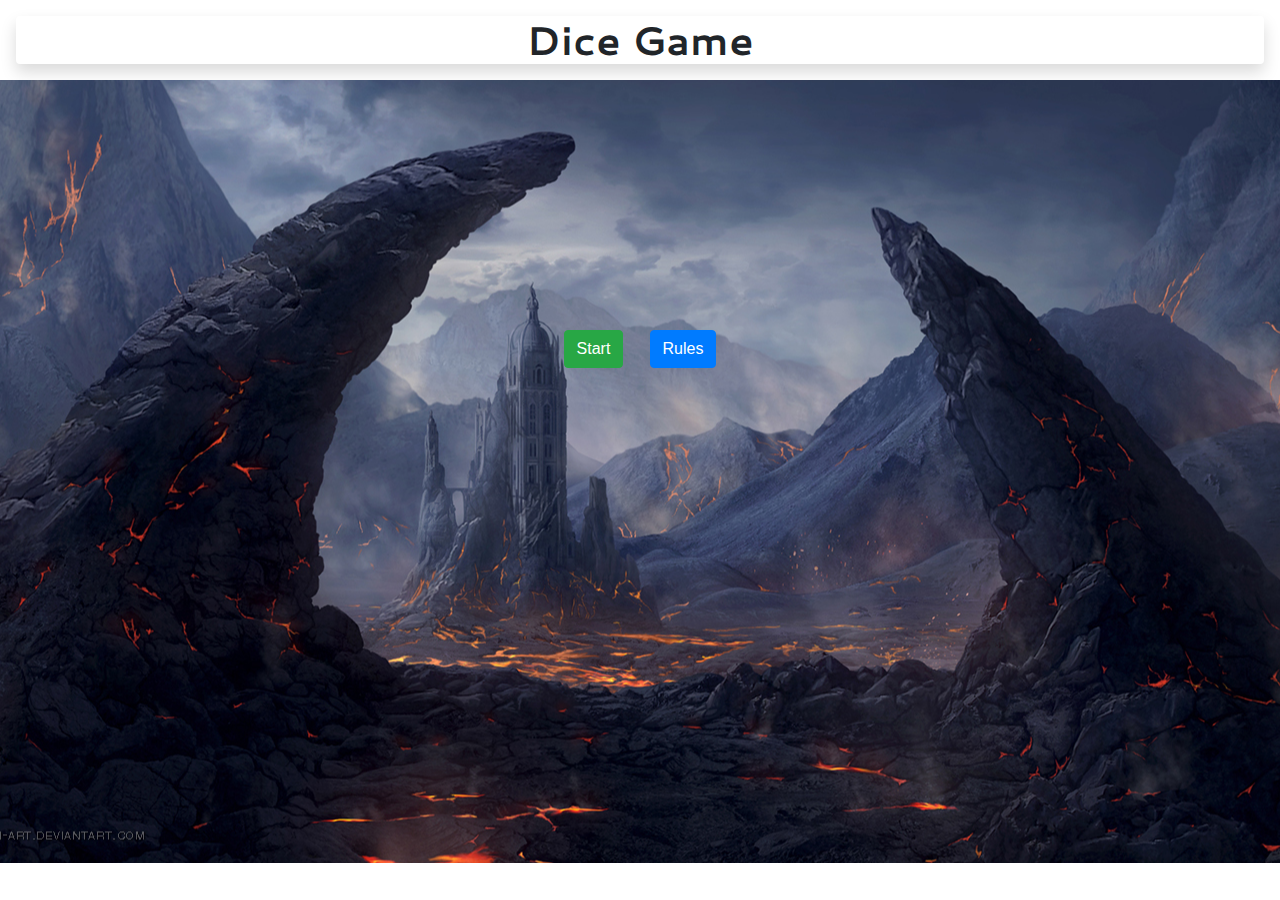
<file: index.html>
<!DOCTYPE html>
<html>

    <head>
    
        <meta name="viewport" content="width=device-width, initial-scale=1.0">

        <link rel="stylesheet" type="text/css" href="Code/style.css">
        <link href="http://code.ionicframework.com/ionicons/2.0.1/css/ionicons.min.css" rel="stylesheet" type="text/css">
        <link href="https://fonts.googleapis.com/css2?family=Cantarell:ital@1&display=swap" rel="stylesheet">
        <link rel="stylesheet" href="https://stackpath.bootstrapcdn.com/bootstrap/4.4.1/css/bootstrap.min.css" integrity="sha384-Vkoo8x4CGsO3+Hhxv8T/Q5PaXtkKtu6ug5TOeNV6gBiFeWPGFN9MuhOf23Q9Ifjh" crossorigin="anonymous">
        <script src="https://code.jquery.com/jquery-3.4.1.slim.min.js" integrity="sha384-J6qa4849blE2+poT4WnyKhv5vZF5SrPo0iEjwBvKU7imGFAV0wwj1yYfoRSJoZ+n" crossorigin="anonymous"></script>
        <script src="https://cdn.jsdelivr.net/npm/popper.js@1.16.0/dist/umd/popper.min.js" integrity="sha384-Q6E9RHvbIyZFJoft+2mJbHaEWldlvI9IOYy5n3zV9zzTtmI3UksdQRVvoxMfooAo" crossorigin="anonymous"></script>
        <script src="https://stackpath.bootstrapcdn.com/bootstrap/4.4.1/js/bootstrap.min.js" integrity="sha384-wfSDF2E50Y2D1uUdj0O3uMBJnjuUD4Ih7YwaYd1iqfktj0Uod8GCExl3Og8ifwB6" crossorigin="anonymous"></script>
        
    </head>
    
    <body>
    
        <div class="shadow m-3 bg-white rounded">
            <h1><strong>Dice Game</strong></h1>            
        </div>
        
        <section class="starter">
    
            <a href="Code/game.html" class="btn btn-success">Start</a>            
            <a href="Code/rules.html" class="btn btn-primary" id="rules">Rules</a>
            
        </section>
    
    </body>
    
</html>
</file>
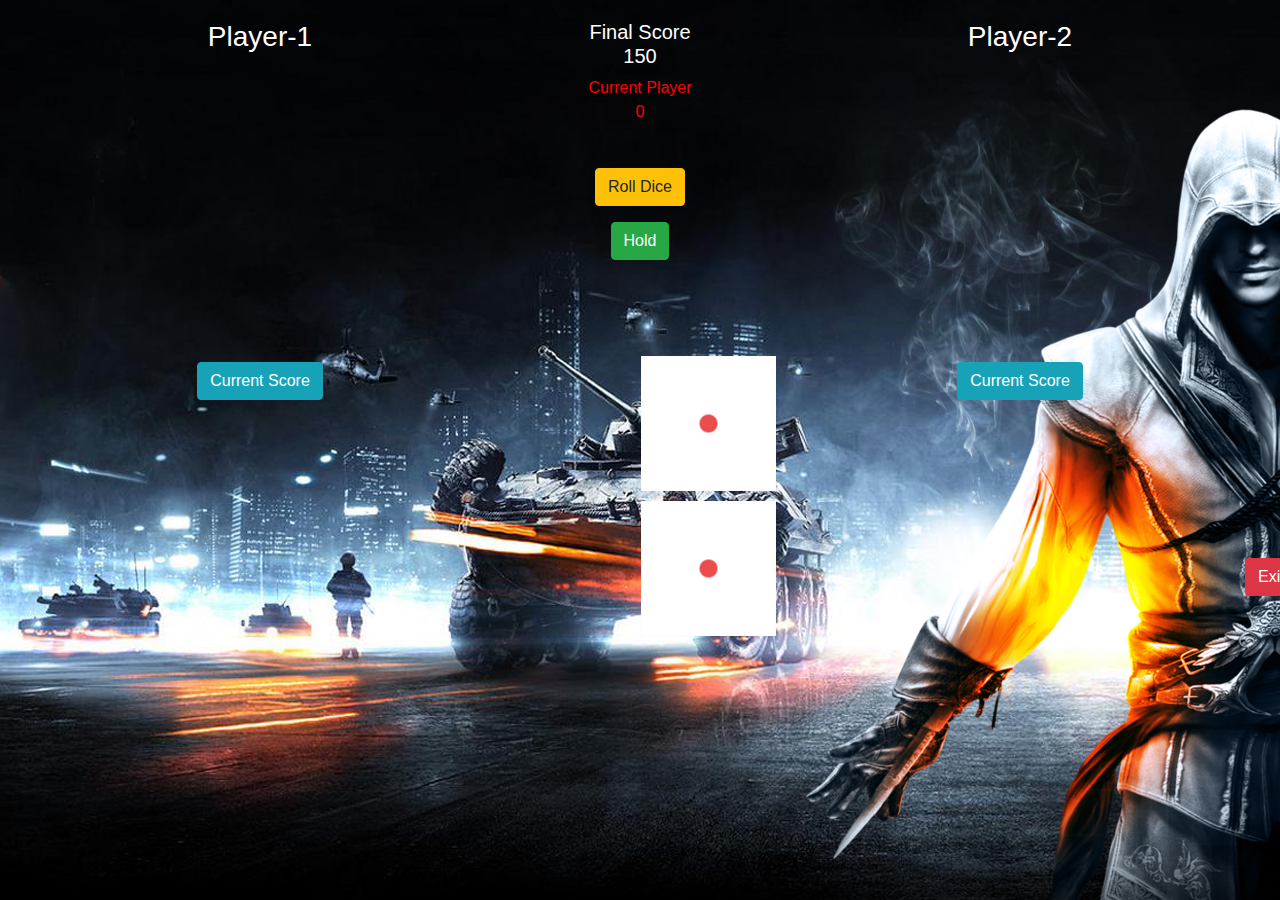
<file: Code/game.html>
<!DOCTYPE html>
<html>

    <head>
    
        <meta name="viewport" content="width=device-width, initial-scale=1.0">

        <link rel="stylesheet" type="text/css" href="game.css">
        <link rel="stylesheet" type="text/css" href="queries.css">
        <link href="http://code.ionicframework.com/ionicons/2.0.1/css/ionicons.min.css" rel="stylesheet" type="text/css">
        <link rel="stylesheet" href="https://stackpath.bootstrapcdn.com/bootstrap/4.4.1/css/bootstrap.min.css" integrity="sha384-Vkoo8x4CGsO3+Hhxv8T/Q5PaXtkKtu6ug5TOeNV6gBiFeWPGFN9MuhOf23Q9Ifjh" crossorigin="anonymous">
        <script src="https://code.jquery.com/jquery-3.4.1.slim.min.js" integrity="sha384-J6qa4849blE2+poT4WnyKhv5vZF5SrPo0iEjwBvKU7imGFAV0wwj1yYfoRSJoZ+n" crossorigin="anonymous"></script>
        <script src="https://cdn.jsdelivr.net/npm/popper.js@1.16.0/dist/umd/popper.min.js" integrity="sha384-Q6E9RHvbIyZFJoft+2mJbHaEWldlvI9IOYy5n3zV9zzTtmI3UksdQRVvoxMfooAo" crossorigin="anonymous"></script>
        <script src="https://stackpath.bootstrapcdn.com/bootstrap/4.4.1/js/bootstrap.min.js" integrity="sha384-wfSDF2E50Y2D1uUdj0O3uMBJnjuUD4Ih7YwaYd1iqfktj0Uod8GCExl3Og8ifwB6" crossorigin="anonymous"></script>
        <script src="./script.js"></script>
        
    </head>
    
    <body class="body">
    
        <div class="container">
        
            <div class="row">
            
                <div class="col-4" id="players">
                
                    <h3 class="playerName1">Player-1</h3>
                    
                    <div class="scores">
                    
                        <h5><strong><div class="btn btn-info" id="currentScore">Current Score <div id="cur1"></div></div></strong></h5>
                        
                    </div>
                
                </div>
                
                <div class="col-4 text-center ">
                
                    <h5><div class="text">Final Score <br></div><div class="end">150</div></h5>
                    
                    <div class="cp">Current Player  <div id="curplayer">0</div><br></div>
                    <div class="btnRoll"><button class="btn btn-warning" id="btn-roll"><i class="ion-ios-loop"></i>Roll Dice</button><br></div>
                    
                    <div class="btnHold my-3"><button class="btn btn-success" id="btn-hold"><i class="ion-ios-download-outline"></i>Hold</button><br></div>
                    
                    <img src="../Images/Dice/dice-1.png" class="dice" id="dice1"><br>
                    <img src="../Images/Dice/dice-1.png" class="dice" id="dice2"><br>
                    
                                        
                </div>
                
                <div class="col-4" id="players">
                
                    <h3 class="playerName2">Player-2</h3>                       
                    
                    <div class="scores">
                    
                        <h5><strong><div class="btn btn-info" id="currentScore">Current Score <div id="cur2"></div></div></strong></h5>
                        
                    </div>
                    
                    <div class="btn-exit">
                    
                        <a class="btn btn-danger" href="../index.html" id="btn-quit">Exit</a>
                        
                    </div>
                    
                </div>
                
            </div>
        
        </div>
        
        <div class="winner">
        
            <h1 class="heading">Congrats player1 you  are the winner</h1>
            
            <a href="./game.html" class="btn btn-warning" id="newGame"><i class="ion-ios-plus-outline"></i>New Game</a><br>
            <a href="../index.html" class="btn btn-danger" id="exit">Exit</a>
            
        </div>
    
    </body>
    
</html>
<!--

newGame = ion-ios-plus-outline
roll = ion-ios-loop

-->
</file>
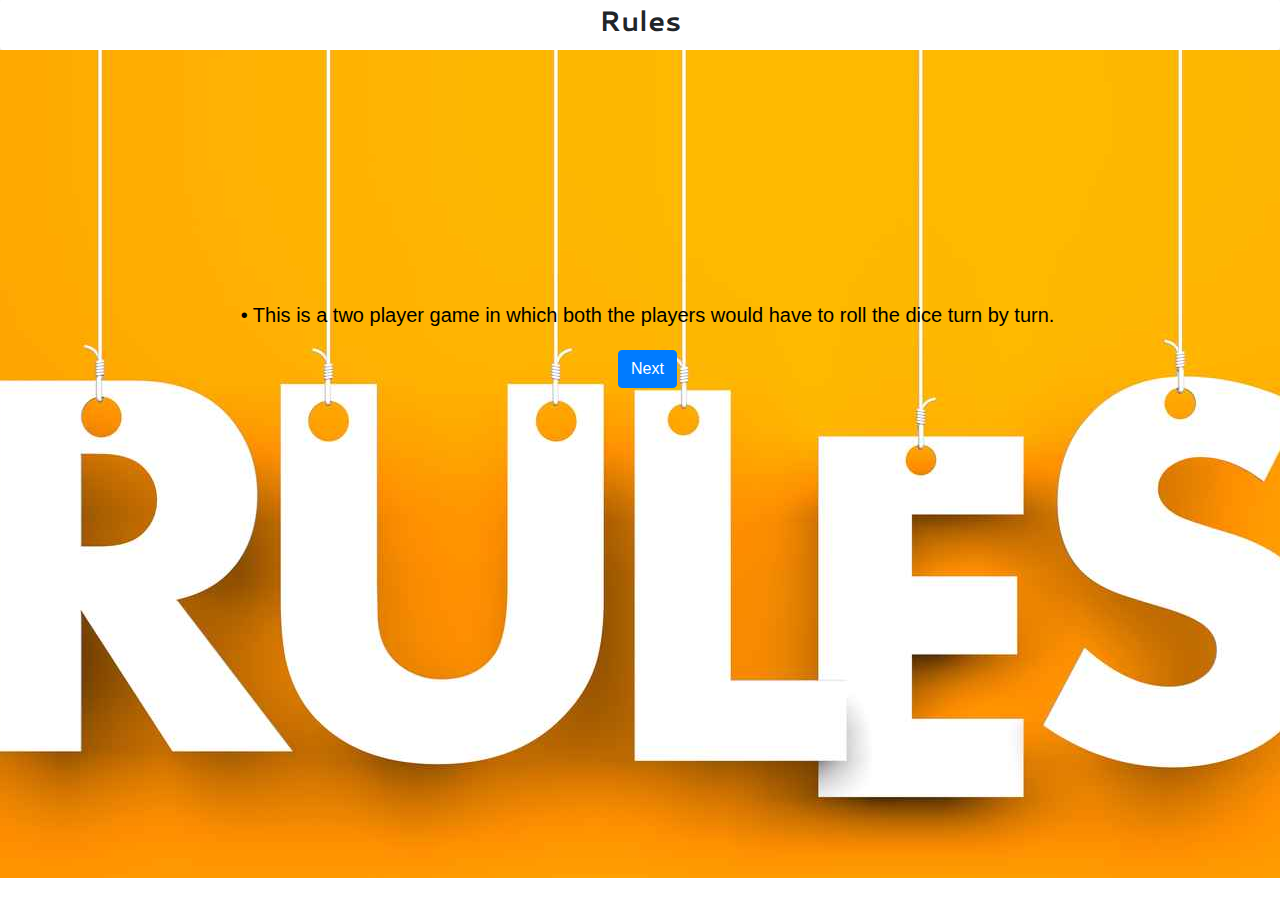
<file: Code/rules.html>
<!DOCTYPE html>
<html>

    <head>
    
        <meta name="viewport" content="width=device-width, initial-scale=1.0">

        <link rel="stylesheet" type="text/css" href="./rules.css">
        <link href="http://code.ionicframework.com/ionicons/2.0.1/css/ionicons.min.css" rel="stylesheet" type="text/css">
        <link href="https://fonts.googleapis.com/css2?family=Cantarell:ital@1&display=swap" rel="stylesheet">
        <link rel="stylesheet" href="https://stackpath.bootstrapcdn.com/bootstrap/4.4.1/css/bootstrap.min.css" integrity="sha384-Vkoo8x4CGsO3+Hhxv8T/Q5PaXtkKtu6ug5TOeNV6gBiFeWPGFN9MuhOf23Q9Ifjh" crossorigin="anonymous">
        <script src="https://code.jquery.com/jquery-3.4.1.slim.min.js" integrity="sha384-J6qa4849blE2+poT4WnyKhv5vZF5SrPo0iEjwBvKU7imGFAV0wwj1yYfoRSJoZ+n" crossorigin="anonymous"></script>
        <script src="https://cdn.jsdelivr.net/npm/popper.js@1.16.0/dist/umd/popper.min.js" integrity="sha384-Q6E9RHvbIyZFJoft+2mJbHaEWldlvI9IOYy5n3zV9zzTtmI3UksdQRVvoxMfooAo" crossorigin="anonymous"></script>
        <script src="https://stackpath.bootstrapcdn.com/bootstrap/4.4.1/js/bootstrap.min.js" integrity="sha384-wfSDF2E50Y2D1uUdj0O3uMBJnjuUD4Ih7YwaYd1iqfktj0Uod8GCExl3Og8ifwB6" crossorigin="anonymous"></script>
        <script src="rules.js"></script>

    </head>
    
    <body class="body">
    
        <div class="shadow p-1 bg-white rounded">
            <h3><strong>Rules</strong></h3>            
        </div>
        
        <div class="rules">
        
            <div class="para1">
                <div class="p">
                    &#8226; This is a two player game in which both the players would have to roll the dice turn by turn.<br>
                </div>

                <div class="btns1">
                    <a class="btn btn-primary" id="btn-next1">Next</a>
                </div>

            </div>
            
            <div class="para2" id="2">
                <div class="p">
                    &#8226; In the first turn of each player they can only roll the dice once and have to hold it after rolling.<br>
                </div>

                <div class="btns2">
                    <a class="btn btn-secondary" id="btn-prev2">Previous</a>
                    <a class="btn btn-primary" id="btn-next2">Next</a>
                </div>

            </div>
            
            <div class="para3" id="3">
                <div class="p">
                    &#8226; Second turn onwards player can role the dice maximum for <strong>5 times</strong> and can also hold the score after any turn and the number on the dice would be <strong>Added </strong> if it is an even number or <strong>Subtracted </strong> if it is an odd number.<br>
                </div>

                <div class="btns3">
                    <a class="btn btn-secondary" id="btn-prev3">Previous</a>
                    <a class="btn btn-primary" id="btn-next3">Next</a>
                </div>

            </div>

            <div class="para4" id="4">
                <div class="p">
                    &#8226; If the player will roll the dice 5 times the score will automatically be added/subtracted to the current score.<br>
                </div>

                <div class="btns4">
                    <a class="btn btn-secondary" id="btn-prev4">Previous</a>
                    <a class="btn btn-primary" id="btn-next4">Next</a>
                </div>

            </div>

            <div class="para5" id="5">
                <div class="p">
                    &#8226; If any of the player does not know the rules he/she can click on the <strong>EXIT</strong> button and click on the <strong>RULES</strong> and than start a new game.<br>
                </div>

                <div class="btns5">
                    <a class="btn btn-secondary" id="btn-prev5">Previous</a>
                    <a class="btn btn-primary" id="btn-next5">Next</a>
                </div>

            </div>
            
            <div class="para6" id="6">
                <div class="p">
                    &#8226; The player to score equal or more than the final score will <strong>win</strong> the game.<br>
                </div>

                <div class="btns6">
                    <a class="btn btn-secondary" id="btn-prev6">Previous</a>
                    <a class="btn btn-primary" id="btn-next6">Next</a>
                </div>

            </div>
            
            <div class="para7" id="7">
                <div class="p">
                    &#8226; If a player's current score goes down to -50 than that player will automatically <strong>lose</strong> the game.
                </div>

                <div class="btns7">
                    <a class="btn btn-secondary" id="btn-prev7">Previous</a>
                    <a class="btn btn-warning" id="btn-home" href="../index.html">Home</a>;
                    <a class="btn btn-primary" href="./game.html">Start</a>
                </div>

            </div>

        </div>
        
    </body>
    
</html>
</file>
<file: Code/style.css>
/*----------------------*/
/* MAIN COMPONENTS */
/*----------------------*/


* {
    margin: 0;
    padding: 0;
}

/*----------------------*/
/* HEADINGS */
/*----------------------*/

h1 {
    font-family: 'Cantarell', sans-serif;
    text-align: center;
}

/*----------------------*/
/* BUTTONS */
/*----------------------*/

.starter {
    background-image: url(../Images/BackgroundImg/start3.jpg);
    background-repeat: no-repeat;
    background-position: center;
    height: 87vh;
    text-align: center;
    font-size: 22px;
    padding-top: 250px;
}

#rules {
    margin-left: 20px;
}
</file>
<file: Code/game.css>
/*----------------------*/
/* MAIN COMPONENTS */
/*----------------------*/

* {
    margin: 0;
    padding: 0;
}

/* BODY */

.body {
    background-image: url(../Images/BackgroundImg/game.png);
    height: 100vh;
    background-repeat: no-repeat;
    text-align: center;
}

.row {
    padding-top: 20px;
    text-align: center;
}

.col-4 {
    text-align: center;
}

/*----------------------*/
/* PLAYERS */
/*----------------------*/

#players {
    /*background-color: #272727;*/
}

.scores {
    padding-top: 300px;
    color: #fff;
    font-size: 40px;
}

.playerName1,
.playerName2 {
    color: #fff;
}

#currentScore {
    cursor: context-menu;
}

.cp {
    color: #ff0000;
}

.winner {
    display: none;
    padding-top: 200px;
}

.heading {
    color: #ff0000;
    margin-bottom: 10px;
}

#newGame {
    margin-bottom: 5px;
}

/*----------------------*/
/* IMAGES */
/*----------------------*/

.dice {
    width: 15vh;
    margin-left: 137px;
}

#dice1 {
    padding-top: 80px;
    padding-bottom: 10px;
}

#dice2 {
    text-align: center;
}

/*----------------------*/
/* BUTTONS */
/*----------------------*/

.text {
    font-size: 20px;
    color: #fff;
}

.end {
    margin-top: 0;
    font-size: 20px;
    color: #fff;
}

#btn-quit {
    margin-top: 150px;
    margin-left: 400px;
}

#btn-roll {
    margin-top: 20px;
}

#btn-hold {
    
    /*margin-left: 137px;*/
    text-align: center;
}


/**/
#dis{
    display: none;
}
</file>
<file: Code/queries.css>
@media only screen and (max-width: 480px) {
    .dice {
        margin-left: 0;
        margin-left: 25px;
        width: 7vh;
    }
    
    #btn-quit {
    margin-top: 70px;
    margin-left: 50px;
}
}
</file>
<file: Code/rules.css>
/*----------------------*/
/* MAIN COMPONENTS */
/*----------------------*/

* {
    margin: 0;
    padding: 0;
}

/*----------------------*/
/* HEADINGS */
/*----------------------*/

h3 {
    text-align: center;
    font-family: 'Cantarell', sans-serif;
}

/*----------------------*/
/* RULES */
/*----------------------*/

.rules {
    
    background-image: url(../Images/BackgroundImg/rules3.jpg);
    background-repeat: no-repeat;
    background-position: center;
    height: 92vh;
    padding-top: 250px;
    padding-left: 15px;
    text-align: center;
    font-size: 20px;
}

.para1,
.para2,
.para3,
.para4,
.para5,
.para6,
.para7 {
    padding-bottom: 7px;
    color: black;
}

.btns1,
.btns2,
.btns3,
.btns4,
.btns5,
.btns6,
.btns7{
    color: white;
}

.para2,
.para3,
.para4,
.para5,
.para6,
.para7 {
    display: none;
}

.p {
    margin-left: 100px;
    margin-right: 100px;
    margin-bottom: 20px;
}
</file>
